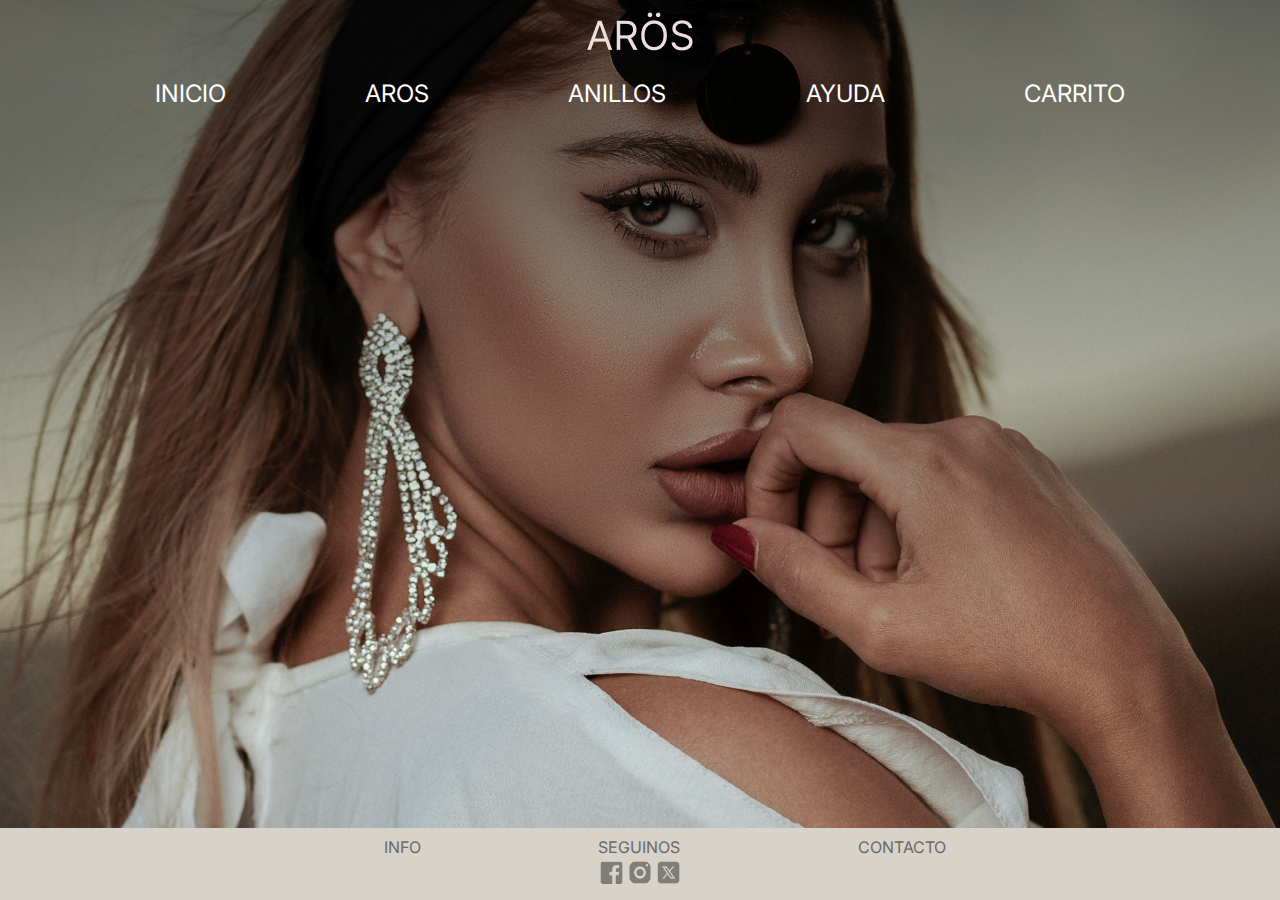
<file: index.html>
<!DOCTYPE html>
<html lang="en">
<head>
    <meta charset="UTF-8">
    <meta name="viewport" content="width=device-width, initial-scale=1.0">
    <title>Arös | inicio</title>
    <link rel="stylesheet" href="./css/style.css">
</head>
<body class="bodyIndice">
    <header>
        <div class="logoAros">
            <a href=""><img src="./assets/logo.png" alt=""></a>
        </div>
        <nav>
            <ul class="navBar">
                <li><a href="">inicio</a></li>
                <li><a href="./pages/aros.html">aros</a></li>
                <li><a href="./pages/anillos.html">anillos</a></li>
                <li><a href="./pages/ayuda.html">ayuda</a></li>
                <li><a href="./pages/carrito.html">carrito</a></li>
            </ul>
        </nav>
    </header>
    <main class="cuerpoIndice">
        <section>
            <h1 class="indice">index</h1>
        </section>
        
    </main>
    <footer class="footerIndex">
        <div>
            <ul class="navFooter">
                <li><a href="">info</a></li>
                <li><a href="">seguinos</a></li>
                <li><a href="">contacto</a></li>
            </ul>
        <div class="navFollow">
            <a href="https://www.facebook.com/" target="_blank"><img src="./assets/logo-facebook.png" alt=""></a>
            <a href="https://www.instagram.com/" target="_blank"><img src="./assets/logo-instagram.png" alt=""></a>
            <a href="https://twitter.com/" target="_blank"><img src="./assets/logo-twitterx.png" alt=""></a>
        </div>
    </footer>
</body>
</html>
</file>
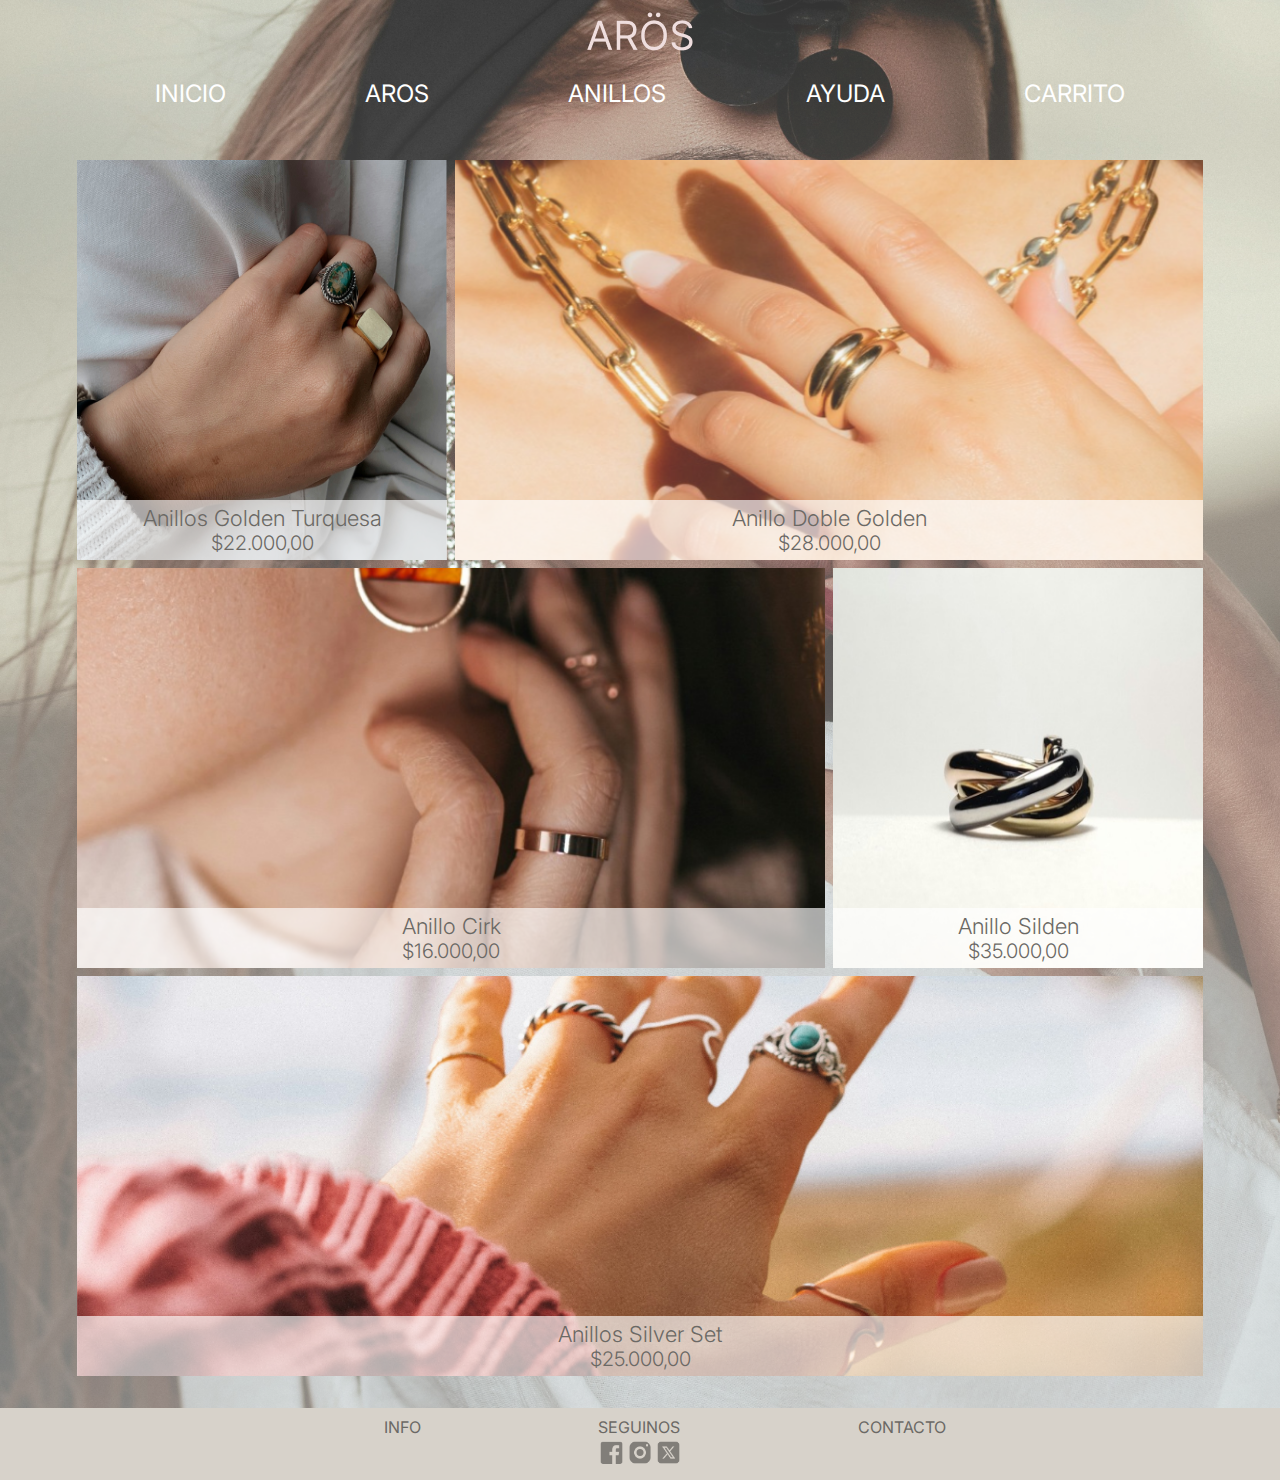
<file: pages/anillos.html>
<!DOCTYPE html>
<html lang="en">
<head>
    <meta charset="UTF-8">
    <meta name="viewport" content="width=device-width, initial-scale=1.0">
    <title>Arös | anillos</title>
    <link rel="stylesheet" href="../css/style.css">
</head>
<body>
    <header>
        <div class="logoAros">
            <a href="../index.html"><img src="../assets/logo.png" alt=""></a>
        </div>
        <nav>
            <ul class="navBar">
                <li><a href="../index.html">inicio</a></li>
                <li><a href="./aros.html">aros</a></li>
                <li><a href="./anillos.html">anillos</a></li>
                <li><a href="./ayuda.html">ayuda</a></li>
                <li><a href="./carrito.html">carrito</a></li>
            </ul>
        </nav>
    </header>
    <main>
        <h1 class="textoPpal">anillos</h1>
        <section class="seccionArticulos">
                <article class="articulo1">
                    <a href=""><img src="../assets/anillo-1.png" alt=""></a>>
                    <section class="descripcionArt">
                        <h2>anillos golden turquesa</h2>
                        <h3>$22.000,00</h3>
                    </section>
                </article>
                <article class="articulo2">
                    <a href=""><img src="../assets/anillo-2.png" alt=""></a>
                    <section class="descripcionArt">
                        <h2>anillo doble golden</h2>
                        <h3>$28.000,00</h3>
                    </section>
                </article>
                <article class="articulo3">
                    <a href=""><img src="../assets/anillo-3.png" alt=""></a>
                    <section class="descripcionArt">
                        <h2>anillo cirk</h2>
                        <h3>$16.000,00</h3>
                    </section>
                </article>
                <article class="articulo4">
                    <a href=""><img src="../assets/anillo-4.png" alt=""></a>
                    <section class="descripcionArt">
                        <h2>anillo silden</h2>
                        <h3>$35.000,00</h3>
                    </section>
                </article>
                <article class="articulo5">
                    <a href=""><img src="../assets/anillo-5.png" alt=""></a>
                    <section class="descripcionArt">
                        <h2>anillos silver set</h2>
                        <h3>$25.000,00</h3>
                    </section>
                </article>
            </section>
    </main>
    <footer>
        <div>
            <ul class="navFooter">
                <li><a href="">info</a></li>
                <li><a href="">seguinos</a></li>
                <li><a href="">contacto</a></li>
            </ul>
        <div class="navFollow">
            <a href="https://www.facebook.com/" target="_blank"><img src="../assets/logo-facebook.png" alt=""></a>
            <a href="https://www.instagram.com/" target="_blank"><img src="../assets/logo-instagram.png" alt=""></a>
            <a href="https://twitter.com/" target="_blank"><img src="../assets/logo-twitterx.png" alt=""></a>
        </div>
    </footer>
    
</body>
</html>
</file>
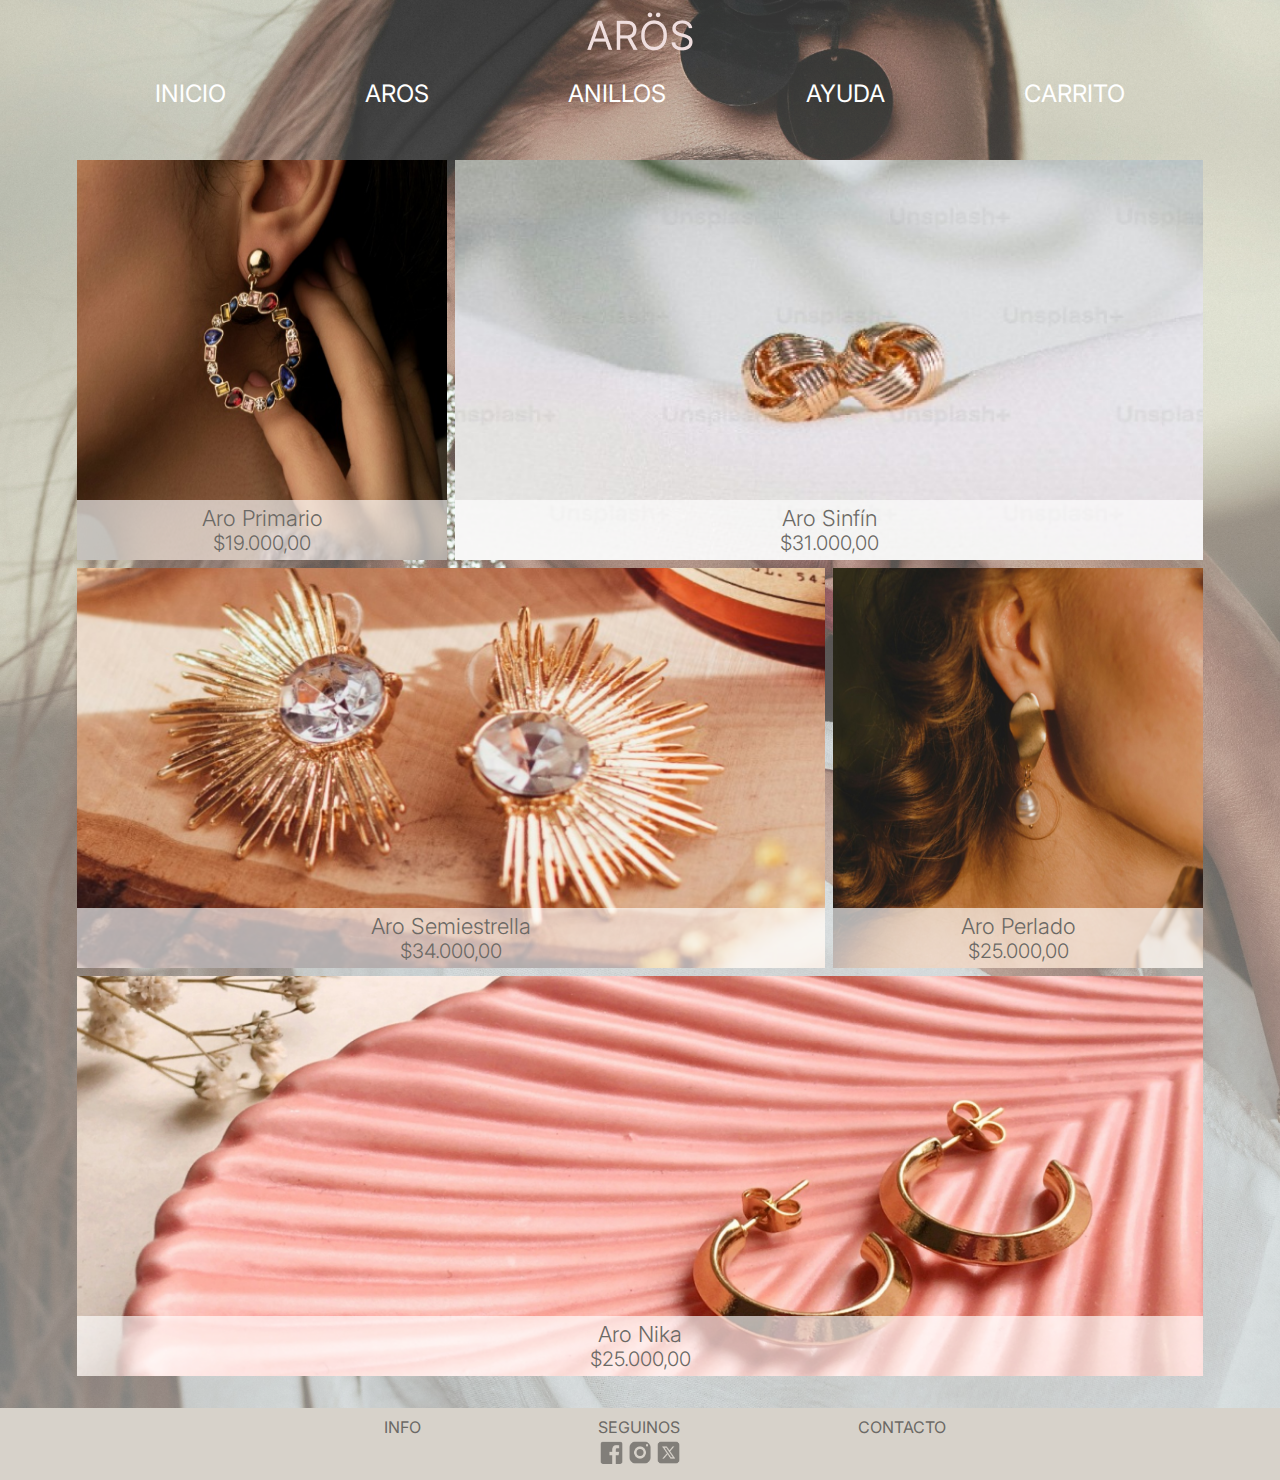
<file: pages/aros.html>
<!DOCTYPE html>
<html lang="en">
<head>
    <meta charset="UTF-8">
    <meta name="viewport" content="width=device-width, initial-scale=1.0">
    <title>Arös | aros</title>
    <link rel="stylesheet" href="../css/style.css">
</head>
<body>
    <header>
        <div class="logoAros">
            <a href="../index.html"><img src="../assets/logo.png" alt=""></a>
        </div>
        <nav>
            <ul class="navBar">
                <li><a href="../index.html">inicio</a></li>
                <li><a href="./aros.html">aros</a></li>
                <li><a href="./anillos.html">anillos</a></li>
                <li><a href="./ayuda.html">ayuda</a></li>
                <li><a href="./carrito.html">carrito</a></li>
            </ul>
        </nav>
    </header>
    <main>
        <h1 class="textoPpal">aros</h1>
        <section class="seccionArticulos">
                <article class="articulo1">
                    <a href=""><img src="../assets/aro-1.png" alt=""></a>>
                    <section class="descripcionArt">
                        <h2>aro primario</h2>
                        <h3>$19.000,00</h3>
                    </section>
                </article>
                <article class="articulo2">
                    <a href=""><img src="../assets/aro-2.png" alt=""></a>
                    <section class="descripcionArt">
                        <h2>aro sinfín</h2>
                        <h3>$31.000,00</h3>
                    </section>
                </article>
                <article class="articulo3">
                    <a href=""><img src="../assets/aro-3.png" alt=""></a>
                    <section class="descripcionArt">
                        <h2>aro semiestrella</h2>
                        <h3>$34.000,00</h3>
                    </section>
                </article>
                <article class="articulo4">
                    <a href=""><img src="../assets/aro-4.png" alt=""></a>
                    <section class="descripcionArt">
                        <h2>aro perlado</h2>
                        <h3>$25.000,00</h3>
                    </section>
                </article>
                <article class="articulo5">
                    <a href=""><img src="../assets/aro-5.png" alt=""></a>
                    <section class="descripcionArt">
                        <h2>aro nika</h2>
                        <h3>$25.000,00</h3>
                    </section>
                </article>
            </section>
    </main>
    <footer>
        <div>
            <ul class="navFooter">
                <li><a href="">info</a></li>
                <li><a href="">seguinos</a></li>
                <li><a href="">contacto</a></li>
            </ul>
        <div class="navFollow">
            <a href="https://www.facebook.com/" target="_blank"><img src="../assets/logo-facebook.png" alt=""></a>
            <a href="https://www.instagram.com/" target="_blank"><img src="../assets/logo-instagram.png" alt=""></a>
            <a href="https://twitter.com/" target="_blank"><img src="../assets/logo-twitterx.png" alt=""></a>
        </div>
    </footer>
    
</body>
</html>
</file>
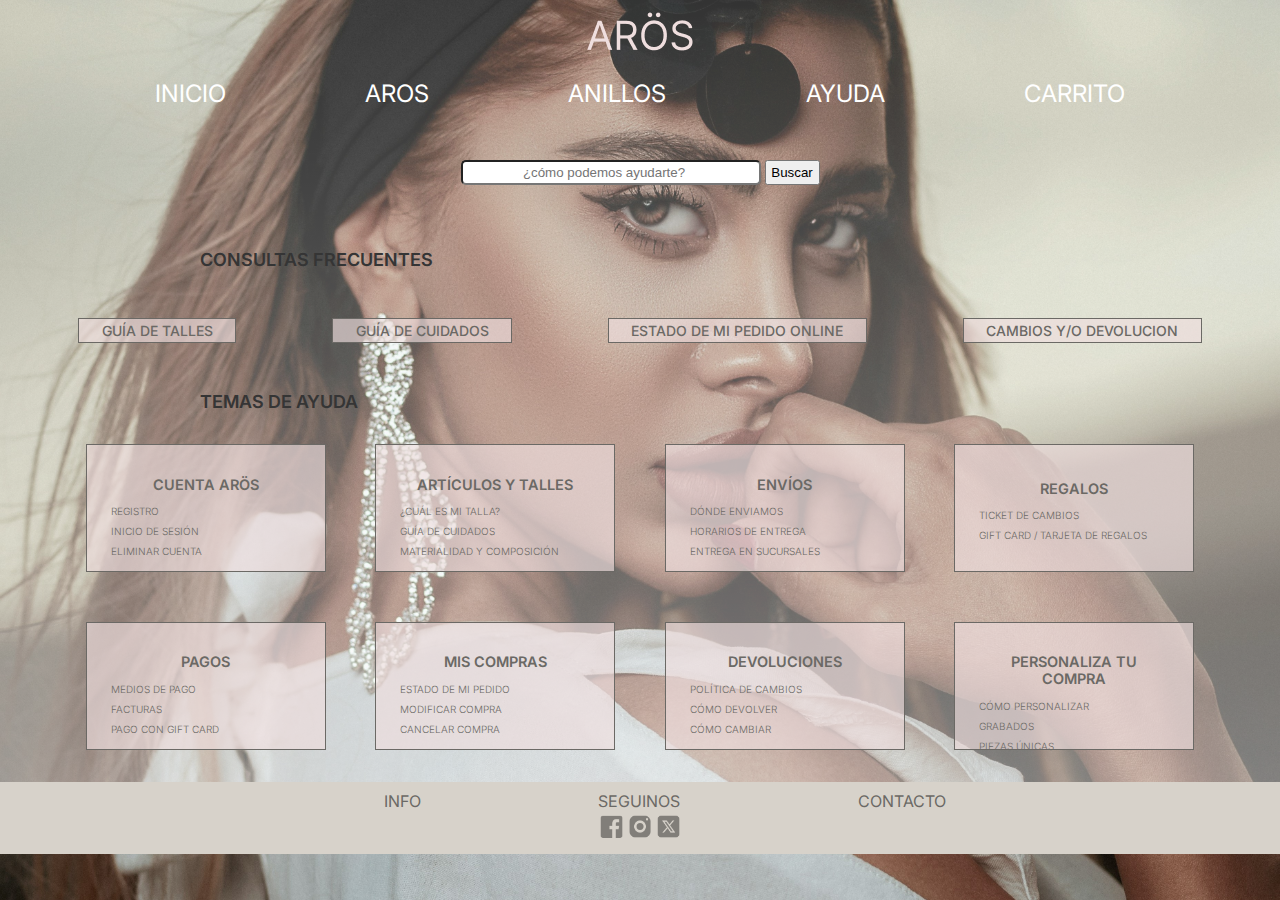
<file: pages/ayuda.html>
<!DOCTYPE html>
<html lang="en">
<head>
    <meta charset="UTF-8">
    <meta name="viewport" content="width=device-width, initial-scale=1.0">
    <title>Arös | ayuda</title>
    <link rel="stylesheet" href="../css/style.css">
</head>
<body>
    <header>
        <div class="logoAros">
            <a href="../index.html"><img src="../assets/logo.png" alt=""></a>
        </div>
        <nav>
            <ul class="navBar">
                <li><a href="../index.html">inicio</a></li>
                <li><a href="./aros.html">aros</a></li>
                <li><a href="./anillos.html">anillos</a></li>
                <li><a href="./ayuda.html">ayuda</a></li>
                <li><a href="./carrito.html">carrito</a></li>
            </ul>
        </nav>
    </header>
    <main>
        <h1 class="textoPpal">ayuda</h1>
        <section class="botonbusqueda">
            <form action="buscar">
            <input type="search" id="busqueda" placeholder="¿cómo podemos ayudarte?">
            <button type="submit">buscar</button>
            </form>
        </section>
        <section class="consultasFrecuentes">
            <h2>Consultas frecuentes</h2>
            <div>
                <ul>
                    <a href="./ayuda.html">Guía de talles</a>
                    <a href="./ayuda.html">Guía de cuidados</a>
                    <a href="./ayuda.html">Estado de mi pedido online</a>
                    <a href="./ayuda.html">Cambios y/o devolucion</a>
                </ul>
            </div>
        </section>
        <section class="temasAyuda">
            <div>
                <h2>temas de ayuda</h2>
            </div>
            <div>
                <section class="seccionAyuda">
                    <article class="seccion1">
                        <h3>cuenta arös</h3>
                        <li><a href="./ayuda.html">registro</a></li>
                        <li><a href="./ayuda.html">inicio de sesión</a></li>
                        <li><a href="./ayuda.html">eliminar cuenta</a></li>
                    </article>
                    <article class="seccion2">
                        <h3>artículos y talles</h3>
                        <li><a href="./ayuda.html">¿cuál es mi talla?</a></li>
                        <li><a href="./ayuda.html">guía de cuidados</a></li>
                        <li><a href="./ayuda.html">materialidad y composición</a></li>
                    </article>
                    <article class="seccion3">
                        <h3>envíos</h3>
                        <li><a href="./ayuda.html">dónde enviamos</a></li>
                        <li><a href="./ayuda.html">horarios de entrega</a></li>
                        <li><a href="./ayuda.html">entrega en sucursales</a></li>
                    </article>
                    <article class="seccion4">
                        <h3>regalos</h3>
                        <li><a href="./ayuda.html">ticket de cambios</a></li>
                        <li><a href="./ayuda.html">gift card / tarjeta de regalos</a></li>
                    </article>
                    <article class="seccion5">
                        <h3>pagos</h3>
                        <li><a href="./ayuda.html">medios de pago</a></li>
                        <li><a href="./ayuda.html">facturas</a></li>
                        <li><a href="./ayuda.html">pago con gift card</a></li>
                    </article>
                    <article class="seccion6">
                        <h3>mis compras</h3>
                        <li><a href="./ayuda.html">estado de mi pedido</a></li>
                        <li><a href="./ayuda.html">modificar compra</a></li>
                        <li><a href="./ayuda.html">cancelar compra</a></li>
                    </article>
                    <article class="seccion7">
                        <h3>devoluciones</h3>
                        <li><a href="./ayuda.html">política de cambios</a></li>
                        <li><a href="./ayuda.html">cómo devolver</a></li>
                        <li><a href="./ayuda.html">cómo cambiar</a></li>
                    </article>
                    <article class="seccion8">
                        <h3>personaliza tu compra</h3>
                        <li><a href="./ayuda.html">cómo personalizar</a></li>
                        <li><a href="./ayuda.html">grabados</a></li>
                        <li><a href="./ayuda.html">piezas únicas</a></li>
                </section>
            </div>
        </section>        
    </main>
    <footer>
        <div>
            <ul class="navFooter">
                <li><a href="">info</a></li>
                <li><a href="">seguinos</a></li>
                <li><a href="">contacto</a></li>
            </ul>
        <div class="navFollow">
            <a href="https://www.facebook.com/" target="_blank"><img src="../assets/logo-facebook.png" alt=""></a>
            <a href="https://www.instagram.com/" target="_blank"><img src="../assets/logo-instagram.png" alt=""></a>
            <a href="https://twitter.com/" target="_blank"><img src="../assets/logo-twitterx.png" alt=""></a>
        </div>
    </footer>

</body>
</html>
</file>
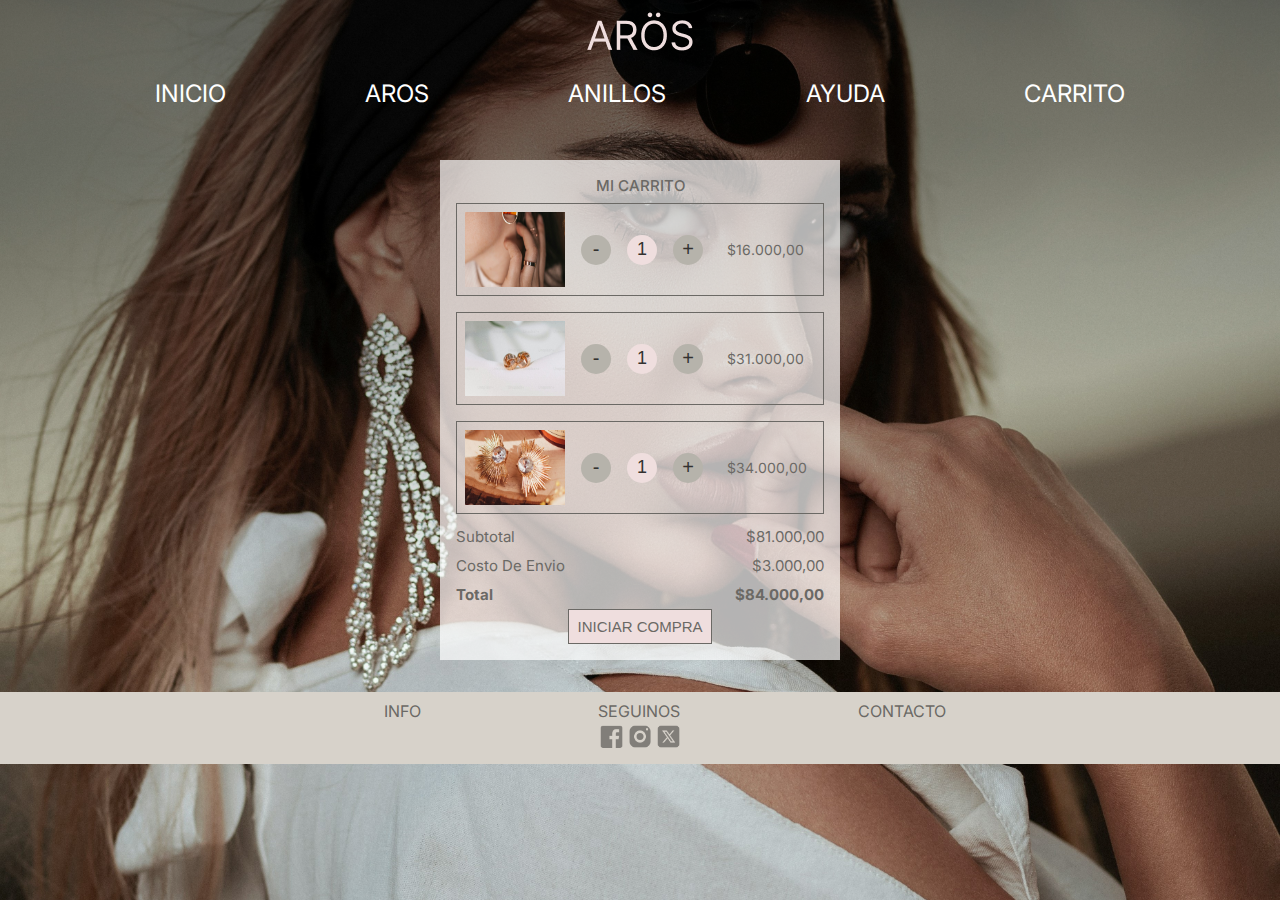
<file: pages/carrito.html>
<!DOCTYPE html>
<html lang="en">
<head>
    <meta charset="UTF-8">
    <meta name="viewport" content="width=device-width, initial-scale=1.0">
    <title>Arös | carrito</title>
    <link rel="stylesheet" href="../css/style.css">
</head>
<body class="bodyIndice">
    <header>
        <div class="logoAros">
            <a href="../index.html"><img src="../assets/logo.png" alt=""></a>
        </div>
        <nav>
            <ul class="navBar">
                <li><a href="../index.html">inicio</a></li>
                <li><a href="./aros.html">aros</a></li>
                <li><a href="./anillos.html">anillos</a></li>
                <li><a href="./ayuda.html">ayuda</a></li>
                <li><a href="./carrito.html">carrito</a></li>
            </ul>
        </nav>
    </header>
    <main class="mainCarrito">
        <h1 class="textoPpal">carrito</h1>
        <section class="carritoCompras">
            <div class="micarrito"><p>Mi Carrito</p></div>
            <div class="seleccionados" >
                <article class="articulo-sel">
                    <img src="../assets/anillo-3.png" alt="">
                    <button class="lessplus-btn">-</button>
                    <button class="quantity-btn">1</button>
                    <button class="lessplus-btn">+</button>
                    <p>$16.000,00</p>
                </article>
                <article class="articulo-sel">
                    <img src="../assets/aro-2.png" alt="">
                    <button class="lessplus-btn">-</button>
                    <button class="quantity-btn">1</button>
                    <button class="lessplus-btn">+</button>
                    <p>$31.000,00</p>
                </article>
                <article class="articulo-sel">
                    <img src="../assets/aro-3.png" alt="">
                    <button class="lessplus-btn">-</button>
                    <button class="quantity-btn">1</button>
                    <button class="lessplus-btn">+</button>
                    <p>$34.000,00</p>
                </article>
            </div>
            <div class="divValores">
                <p>subtotal</p>
                <p>$81.000,00</p>
            </div>
            <div class="divValores">
                <p>costo de envio</p>
                <p>$3.000,00</p>
            </div>
            <div class="divValorestotal">
                <p>total</p>
                <p>$84.000,00</p>
            </div>
            <div><button class="comprar">INICIAR COMPRA</button>
            </div>
            
        </section>
    </main>
    <footer>
        <div>
            <ul class="navFooter">
                <li><a href="">info</a></li>
                <li><a href="">seguinos</a></li>
                <li><a href="">contacto</a></li>
            </ul>
        <div class="navFollow">
            <a href="https://www.facebook.com/" target="_blank"><img src="../assets/logo-facebook.png" alt=""></a>
            <a href="https://www.instagram.com/" target="_blank"><img src="../assets/logo-instagram.png" alt=""></a>
            <a href="https://twitter.com/" target="_blank"><img src="../assets/logo-twitterx.png" alt=""></a>
        </div>
    </footer>

</body>
</html>
</body>
</html>


























<!-- <!DOCTYPE html>
<html lang="en">
<head>
    <meta charset="UTF-8">
    <meta name="viewport" content="width=device-width, initial-scale=1.0">
    <title>Arös | carrito</title>
    <link rel="stylesheet" href="../css/styles.css">
</head>
<body class="bodyCarrito">
    <header>
        <div class="logoAros">
            <a href="../index.html"><img src="../assets/logo.png"alt=""></a>
        </div>
        <nav>
            <ul>
                <li><a href="../index.html">inicio</a></li>
                <li><a href="./aros.html">aros</a></li>
                <li><a href="./anillos.html">anillos</a></li>
                <li><a href="./pulseras.html">pulseras</a></li>
                <li><a href="./carrito.html">carrito</a></li>
            </ul>
        </nav>
    </header>
    <main>
        <h1>carrito</h1>
        <section class="carritoCompras">
            <div class="micarrito"><p>Mi Carrito</p></div>
            <div class="seleccionados" >
                <article>
                    <img src="../assets/img/barra-navegacion/anillo-3.png" alt="">
                    <p>cantidad</p>
                    <p>precio</p>
                </article>
                <article>
                    <img src="../assets/img/barra-navegacion/pulsera-2.png" alt="">
                    <p>cantidad</p>
                    <p>precio</p>
                </article>
                <article>
                    <img src="../assets/img/barra-navegacion/aro-3.png" alt="">
                    <p>cantidad</p>
                    <p>precio</p>
                </article>
            </div>
            <div class="divValores">
                <p>subtotal</p>
                <p>precio</p>
            </div>
            <div class="divValores">
                <p>costo de envio</p>
                <p>precio</p>
            </div>
            <div class="divValores">
                <p>total</p>
                <p>precio</p>
            </div>
            <div><button>INICIAR COMPRA</button>
            </div>

        </section>
    </main>
    <footer>
        <div>
            <ul>
                <li><a href="">info</a></li>
                <li><a href="">seguinos</a></li>
                <li><a href="">contacto</a></li>
            </ul>
        <div>
            <a href="https://www.facebook.com/" target="_blank"><img src="../assets/img/barra-navegacion/logo-facebook.png" alt=""></a>
            <a href="https://www.instagram.com/" target="_blank"><img src="../assets/img/barra-navegacion/logo-instagram.png" alt=""></a>
            <a href="https://www.youtube.com/" target="_blank"><img src="../assets/img/barra-navegacion/logo-twitterx.png" alt=""></a>
        </div>
    </footer>
</body>
</html>**/ -->
</file>
<file: css/style.css>
@import url('https://fonts.googleapis.com/css2?family=Inter:wght@100..900&display=swap');
/* font-family: "Inter", sans-serif;
  font-optical-sizing: auto;
  font-weight: <weight>;
  font-style: normal;
  font-variation-settings: */

*{
    padding: 0;
    margin: 0;
    box-sizing: border-box;
}

.bodyIndice{
    font-family: "Inter", sans-serif;
    width: 100%;
    height: 40rem;
    background: linear-gradient(rgba(0, 0, 0, 0.5), rgba(0, 0, 0, 0)), url("../assets/base-fondo-indice-2.jpg") ;
    background-size: cover;
    background-repeat: no-repeat;

}
body{
    font-family: "Inter", sans-serif;
/**    background: linear-gradient(rgba(0, 0, 0, 0.5), rgba(0, 0, 0, 0)), url("../assets/base-fondo-general.jpg") ;**/
    background: linear-gradient(rgba(255, 255, 255, 0.2), rgba(255, 255, 255, 0.5)), url(../assets/base-fondo-indice-2.jpg);
    background-repeat: no-repeat;
    background-size: cover;
    width: 100%;
    height: 100%;

}
/**inicio de header*/
header{
    width: 100%;
    height: 8rem;
    display: flex;
    flex-direction: column;
    justify-content: center;
    top: 0;

}
.logoAros{
    display: flex;
    justify-content: center;
    padding: 0.5rem;

}
.navBar{
    display: flex;
    list-style: none;
    flex-direction: row;
    justify-content: center;
    justify-content: space-evenly;
    padding: 1rem;

}
.navBar li a{
    text-transform: uppercase;
    text-decoration: none;
    color: #ffffff;
    font-size: 24px;
    
}
/**fin de header*/
/**inicio de main*/


/**inicio de INICE*/
.cuerpoIndice{
    width: 100%;
}
.indice{
    display: none;
}
/*fin html INDICE**/



/*inicio html AROS Y ANILLOS**/
.seccionArticulos{
    width: 100%;
    height: 100%;
    display: grid;
    grid-template-columns: repeat(3, 370px);
    grid-template-rows: repeat(3, 25rem);
    grid-template-areas: 
    "articulo1 articulo2 articulo2"
    "articulo3 articulo3 articulo4"
    "articulo5 articulo5 articulo5"
    ;
    row-gap: 0.5rem;
    column-gap: 0.5rem;
    justify-content: center;
    padding: 2rem;
}
.articulo1{
    grid-area: articulo1;
    position: relative;
    text-align: center;
}
.articulo1 img{
    width: 100%;
    height: 100%;
}
.articulo2{
    grid-area: articulo2;
    position: relative;
    text-align: center;
}
.articulo2 img{
    width: 100%;
    height: 100%;
}
.articulo3{
    grid-area: articulo3;
    position: relative;
    text-align: center;
}
.articulo3 img{
    width: 100%;
    height: 100%;
}
.articulo4{
    grid-area: articulo4;
    position: relative;
    text-align: center;
}
.articulo4 img{
    width: 100%;
    height: 100%;
}
.articulo5{
    grid-area: articulo5;
    position: relative;
    text-align: center;
}
.articulo5 img{
    width: 100%;
    height: 100%;
}

.descripcionArt{
    width: 100%;
    position: absolute;
    color: #6B6965;
    background-color: rgba(255, 255, 255, 0.65);
    text-transform: capitalize;
    padding: 0.3rem;
    bottom: 0;
}
.descripcionArt h2{
    font-weight: 300;
    font-size: 22px;
}
.descripcionArt h3{
    font-weight: 300;
    font-size: 20px;
}
/*fin html AROS Y ANILLOS**/



/**inicio html AYUDA*/
.botonbusqueda{
    font-family: "Inter", sans-serif;
    text-align: center;
    padding: 2rem;
}

.botonbusqueda input{
    height: 25px;
    width: 300px;
    text-align: center;
    border-radius: 5px;
}
.botonbusqueda button{
    height: 25px;
    width: 55px;
    text-align: center;
    text-transform: capitalize;
}
.consultasFrecuentes h2{
    text-transform: uppercase;
    margin-top: 2rem;
    font-size: 18px;
    font-weight:600;
    color: #353535;
    text-align: left;
    margin-left: 200px; 
}

.consultasFrecuentes div ul{
    display: flex;
    flex-direction: row;
    justify-content: center;
    align-content: center;
}
.consultasFrecuentes div ul a{
    text-transform: uppercase;
    text-decoration: none;
    list-style: none;
    font-family: "Inter", sans-serif;
    font-size: 14px;
    font-weight: 500;
    padding: 0.2rem;
    padding-left: 1.4rem;
    padding-right: 1.4rem;
    margin: 3rem;
    background-color: #efdedeaa;
    color: #6B6965;
    border: 1px solid #6B6965;
}
.temasAyuda div h2{
    text-transform: uppercase;
    font-size: 18px;
    font-weight: 600;
    color: #353535;
    text-align: left;
    margin-left:200px;
}

.seccionAyuda{
    height: 100%;
    width: 100%;
    display: grid;
    grid-template-columns: repeat(4, 15rem) ;
    grid-template-rows: repeat(2, 8rem) ;
    justify-content: center;
    align-content: center;
    gap: 3.1rem;
    column-gap: 3.1rem;
    margin-top: 2rem;
    margin-bottom: 2rem;
}
.seccionAyuda article{
    background-color: #efdedeaa;
    border: 1px solid #6B6965;
    list-style: none;
    padding: 1.5rem;
    align-content: center;
}
.seccionAyuda article h3{
    position: relative;
    text-transform: uppercase;
    color: #6B6965;
    font-weight: 600;
    font-size: 14.5px;
    font-family: "Inter", sans-serif;
    text-align: center;
    padding: 0.4rem;
}
.seccionAyuda article a{
    text-decoration: none;
    text-transform: uppercase;
    color: #6B6965;
    font-weight: 300;
    font-size: 10px;
    font-family: "Inter", sans-serif;
}
/**fin html AYUDA*/
/**inicio html CARRITO*/

.mainCarrito{
display: flex;
justify-content: center;
align-items: center;    
}
.carritoCompras{
    width: 100%;
    font-family: "Inter", sans-serif;
    width: 400px;
    display: flex;
    flex-direction: column;
    background-color: rgba(255, 255, 255, 0.7);
    color: #6B6965;
    padding:1rem;
    margin: 2rem;
    justify-content: center;
    align-items: center;

}
.micarrito{
    font-weight: 500;
    font-size: 15px;
    text-transform: uppercase;
    text-align: center;
}
.seleccionados{
    display: flex;
    flex-direction: column;
    justify-content: center;
}
.articulo-sel{
    display: flex;
    flex-direction: row;
    align-items: center;
    margin: 0.5rem; 
    border: 1px solid #6B6965;

}

.quantity-btn {
    background-color: #EFDEDE;
    color: #333230;
    border: none;
    border-radius: 50%;
    width: 30px;
    height: 30px;
    font-size: 18px;
    cursor: pointer;
    margin: 0.5rem;

}
.lessplus-btn{
    background-color: #b6b3ab;
    color: #333230;
    border: none;
    border-radius: 50%;
    width: 30px;
    height: 30px;
    font-size: 20px;
    cursor: pointer;
    margin: 0.5rem;
    
}

.seleccionados article img{
    width: 100px;
    height: 75px;
    margin: 0.5rem;
}
.seleccionados article p{
    margin: 10px;
    text-align: center;
    color: #6B6965;
    font-size: 14px;
    text-transform: capitalize;
    margin: 1rem;
}

.divValores{
    width:400px;
    display: flex;
    flex-direction: row;
    font-size: 14px;
    color: #6B6965;
    justify-content: space-between;
    padding: 1rem ;
    padding-top: 5px ;
    padding-bottom: 5px ;
    font-size: 15px;
    text-transform: capitalize;
}
.divValorestotal{
    width:400px;
    display: flex;
    flex-direction: row;
    font-size: 14px;
    color: #6B6965;
    justify-content: space-between;
    padding: 1rem ;
    padding-top: 5px ;
    padding-bottom: 5px ;
    font-size: 15px;
    text-transform: capitalize;
    font-weight: bold;
}
.comprar{
    font-size: 15px;
    color: #6B6965;
    background-color: #EFDEDE;
    border: 1.5px solid #6B6965;
    padding: 0.5rem;

}

/**



/**fin de html CARRITO*/
/**fin de main*/

/**inicio de footer*/
.footerIndex{
    width: 100%;
    height: 4.5rem;
    display: flex;
    flex-direction: column;
    justify-content: center;
    background-size: cover;
    background-position: 0;
    background-color: #D7D2CA;
    bottom: 0;
    position: fixed;
}

footer{
    width: 100%;
    height: 4.5rem;
    display: flex;
    flex-direction: column;
    justify-content: center;
    background-size: cover;
    background-position: 0;
    background-color: #D7D2CA;
    bottom: 0;
}

.navFooter{

    display: flex;
    flex-direction: row;
    list-style: none;
    justify-content: center;
    gap: 8rem;
}
.navFooter li a{
    text-transform: uppercase;
    text-decoration: none;
    font-size: 1rem;
    color: #6B6965;
    padding-left: 3.1rem;

}
.navFollow{
    display: flex;
    flex-direction: row;
    justify-content: center;
    margin-top: 0.1rem;
}
.navFollow a img{
    width: 1.8rem;
    height: 1.8rem;
}
.textoPpal{
    display: none;
}
/**fin de footer*/

/**INICIO - MEDIA QUERIES 1024px **/

@media (max-width:1024px){
    .navBar li a{
        font-size: 22px;
    }

    /**main ARTICULOS inicio*/
    .seccionArticulos{
        grid-template-columns: repeat(3, 255px);
        grid-template-rows: repeat(3, 255px);
    }
    .descripcionArt h2{
        font-size: 19px;
    }
    .descripcionArt h3{
        font-size: 19px;
    }
    /**main ARTICULOS fin*/

    /**main AYUDA inicio*/
    .consultasFrecuentes h2{
        margin-left: 120px; 
    }
    .consultasFrecuentes div ul a{
        font-size: 14px;
        padding: 0.2rem;
        padding-left: 0.5rem;
        padding-right: 0.5rem;
        margin: 0.7rem;
        margin-top: 2rem;
        margin-bottom: 2rem;
    }
    .temasAyuda div h2{
        margin-left: 120px; 
    }
    .seccionAyuda{
        grid-template-columns: repeat(4, 11.5rem) ;
        grid-template-rows: repeat(2, 8rem) ;
        gap: 2.5rem;
        column-gap: 0.9rem;
        }
}
/**FIN - MEDIA QUERIES 1024px **/
/**INICIO - MEDIA QUERIES 768px **/
@media (max-width:768px){
    .navBar li a{
        font-size: 22px;
    }

    /**main ARTICULOS inicio*/
    .seccionArticulos{
        grid-template-columns: repeat(3, 200px);
        grid-template-rows: repeat(3, 200px);
        grid-template-areas: 
    }
    .descripcionArt h2{
        font-weight: 300;
        font-size: 15px;
    }
    .descripcionArt h3{
        font-weight: 300;
        font-size: 15px;
    }
    /**main ARTICULOS fin*/

    /**main AYUDA inicio*/
    .consultasFrecuentes h2{
        margin: 1rem;
        margin-left: 75px; 
    }
    .consultasFrecuentes div ul{
        display: flex;
        flex-direction: column;
        margin-left: 75px; 
        margin-right: 75px; 
    }
    .consultasFrecuentes div ul a{
        margin: 0.2rem;
        text-align: center;
    }
    .temasAyuda div h2{
        margin: 1rem; 
        margin-left: 75px;

    }
    .seccionAyuda{
        grid-template-columns: repeat(3, 11.5rem) ;
        grid-template-rows: repeat(3, 8rem) ;
        gap: 2.5rem;
        column-gap: 1.7rem;
        }
    /**main AYUDA fin*/
    .navFooter li a{
        font-size: 0.8rem;
        padding-left: 2.5rem;
    }
    .navFollow a img{
        width: 1.2rem;
        height: 1.2rem; 
    }
}
/**FIN - MEDIA QUERIES 768px **/


/**INICIO - MEDIA QUERIES 425px **/


@media (max-width: 426px) {

    .bodyIndice{
        background: linear-gradient(rgba(0, 0, 0, 0.5), rgba(0, 0, 0, 0)), url("../assets/base-fondo-indice.jpg") ;
        background-size: cover;
        background-repeat: no-repeat;
    }
    body{
        background: linear-gradient(rgba(255, 255, 255, 0.2), rgba(255, 255, 255, 0.5)), url(../assets/base-fondo-indice.jpg);
        background-repeat: repeat;
        background-size:  cover;
        }
    header{
        height: 20rem;
    }
    .navBar{
        flex-direction:column;
        justify-content: center;
        align-items: center;
    }
    .navBar li {
        margin: 0.5rem;
    }
    .navBar li a{
        font-size: 18px;
    }

/***/

    /**main ARTICULOS inicio*/
    .seccionArticulos{
        grid-template-columns: repeat(2, 180px);
        grid-template-rows: repeat(4, 172px);
        grid-template-areas: 
        "articulo1 articulo4"
        "articulo2 articulo2"
        "articulo3 articulo3"
        "articulo5 articulo5"
        ;
    }
    .descripcionArt h2{
        font-size: 15px;
    }
    .descripcionArt h3{
        font-size: 15px;
    }
    /**main ARTICULOS fin*/

    /**main AYUDA inicio*/
    .botonbusqueda{
        padding: 1rem;
    }
    
    .botonbusqueda input{
        width: 196px;

    }
    .botonbusqueda button{
        height: 25px;
        width: 55px;
        text-align: center;
        text-transform: capitalize;
    }
    .consultasFrecuentes h2{
        text-align: center;
        font-size: 16px;
        margin: 1rem;
    }
    .consultasFrecuentes div ul{
        display: flex;
        flex-direction: column;
        margin: 1.5rem;
    }
    .consultasFrecuentes div ul a{
        margin: 0.2rem;
        text-align: center;
    }
    .temasAyuda div h2{
        text-align: center;
        font-size: 16px;
        margin: 1rem; 

    }
    .seccionAyuda{
        grid-template-columns: repeat(1, 16rem) ;
        gap: 0.5rem;
        }
    /**main AYUDA fin*/

    .navFooter{
        gap: 0rem;
    }
    .navFooter li a{
        font-size: 0.8rem;
        padding-left: 2.3rem;
    }
    .navFollow a img{
        width: 1.2rem;
        height: 1.2rem; 
    }
}
/**FIN - MEDIA QUERIES 425px **/



/**INICIO - MEDIA QUERIES 320px **/


@media (max-width: 320px) {

    .bodyIndice{
        background: linear-gradient(rgba(0, 0, 0, 0.5), rgba(0, 0, 0, 0)), url("../assets/base-fondo-indice.jpg") ;
        background-size: cover;
        background-repeat: no-repeat;
    }
    body{
        background: linear-gradient(rgba(255, 255, 255, 0.2), rgba(255, 255, 255, 0.5)), url(../assets/base-fondo-indice.jpg);
        background-repeat: repeat;
        background-size:  cover;
        }
    header{
        height: 20rem;
    }
    .navBar{
        flex-direction:column;
        justify-content: center;
        align-items: center;
    }
    .navBar li {
        margin: 0.5rem;
    }
    .navBar li a{
        font-size: 18px;
    }

/***/

    /**main ARTICULOS inicio*/
    .seccionArticulos{
        grid-template-columns: repeat(2, 130px);
        grid-template-rows: repeat(4, 122px);
        grid-template-areas: 
        "articulo1 articulo4"
        "articulo2 articulo2"
        "articulo3 articulo3"
        "articulo5 articulo5"
        ;
    }
    .descripcionArt h2{
        font-size: 15px;
    }
    .descripcionArt h3{
        font-size: 15px;
    }
    /**main ARTICULOS fin*/

    /**main AYUDA inicio*/
    .botonbusqueda{
        padding: 1rem;
    }
    
    .botonbusqueda input{
        width: 196px;

    }
    .botonbusqueda button{
        height: 25px;
        width: 55px;
        text-align: center;
        text-transform: capitalize;
    }
    .consultasFrecuentes h2{
        text-align: center;
        font-size: 16px;
        margin: 1rem;
    }
    .consultasFrecuentes div ul{
        display: flex;
        flex-direction: column;
        margin: 1.5rem;
    }
    .consultasFrecuentes div ul a{
        margin: 0.2rem;
        text-align: center;
    }
    .temasAyuda div h2{
        text-align: center;
        font-size: 16px;
        margin: 1rem; 

    }
    .seccionAyuda{
        grid-template-columns: repeat(1, 16rem) ;
        gap: 0.5rem;
        }
    /**main AYUDA fin*/

    .navFooter{
        gap: 0rem;
    }
    .navFooter li a{
        font-size: 0.8rem;
        padding-left: 2.3rem;
    }
    .navFollow a img{
        width: 1.2rem;
        height: 1.2rem; 
    }
}
/**FIN - MEDIA QUERIES 320px **/
</file>
